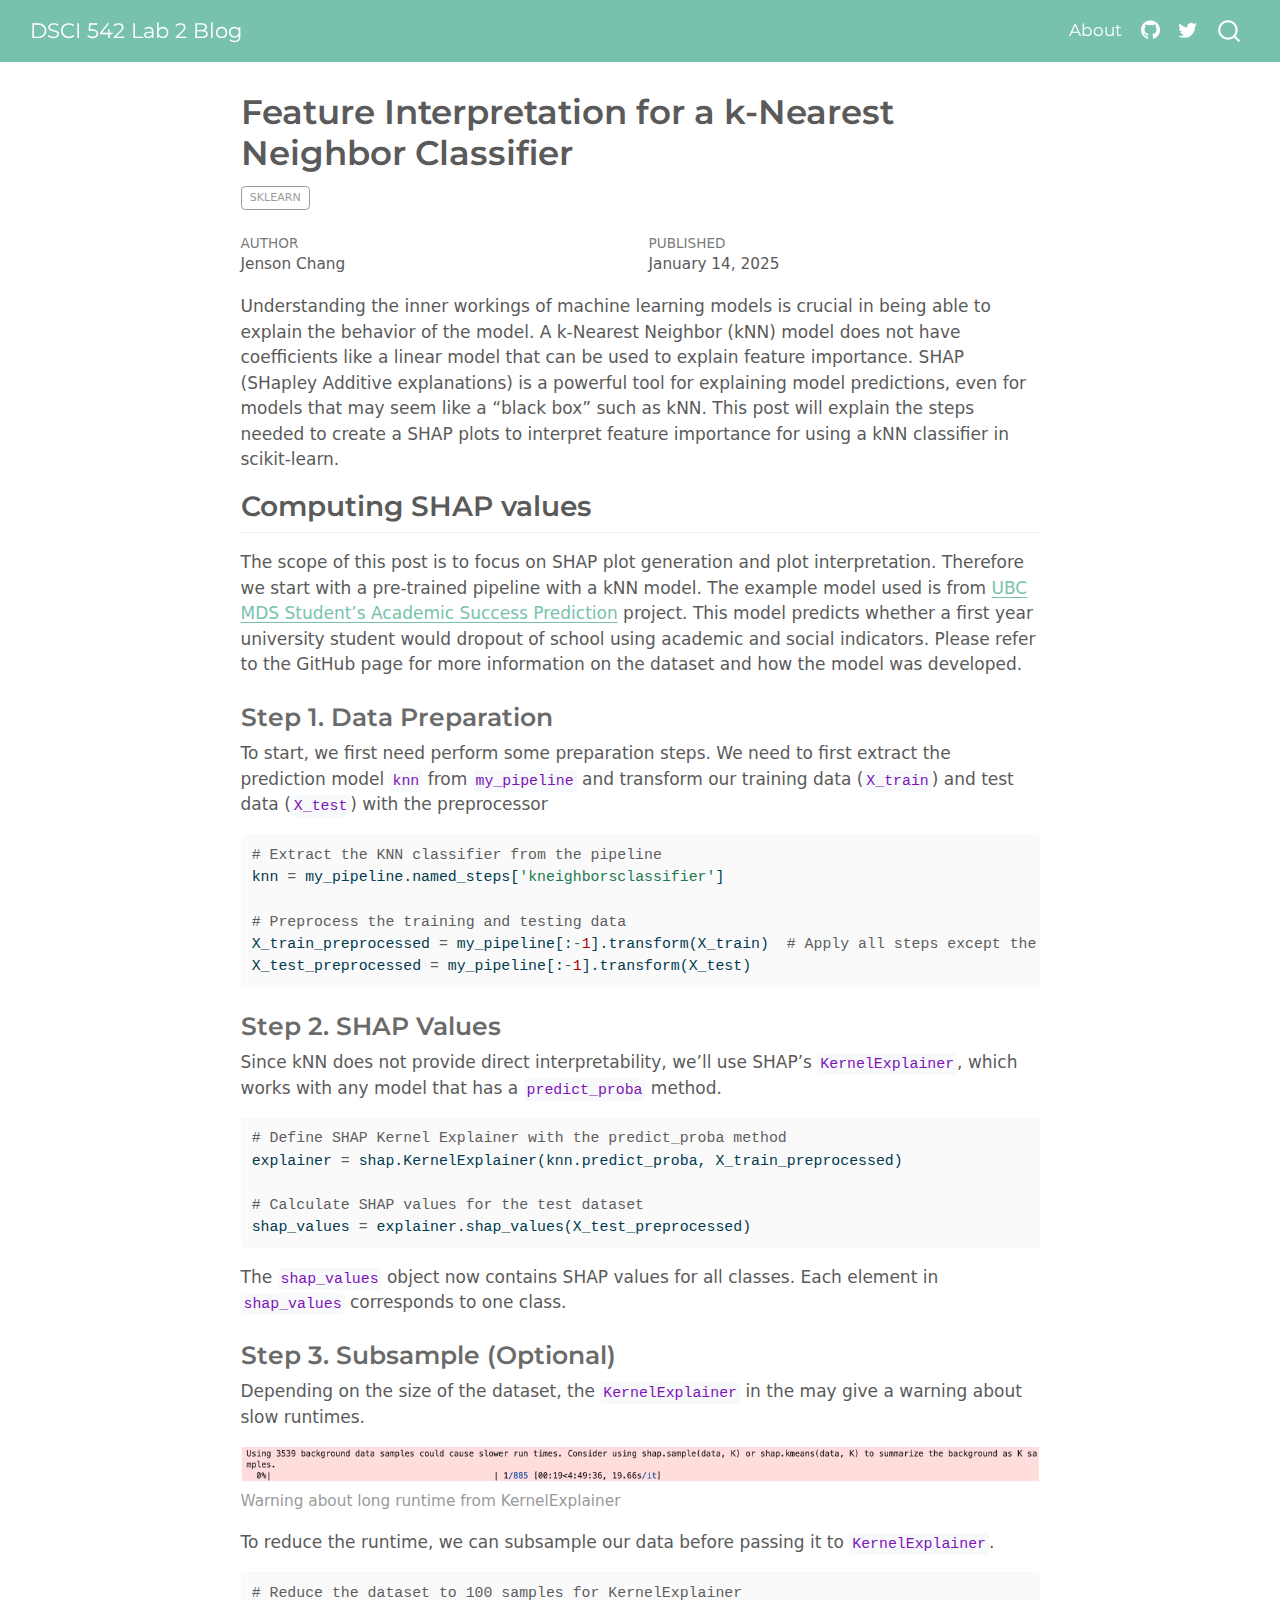
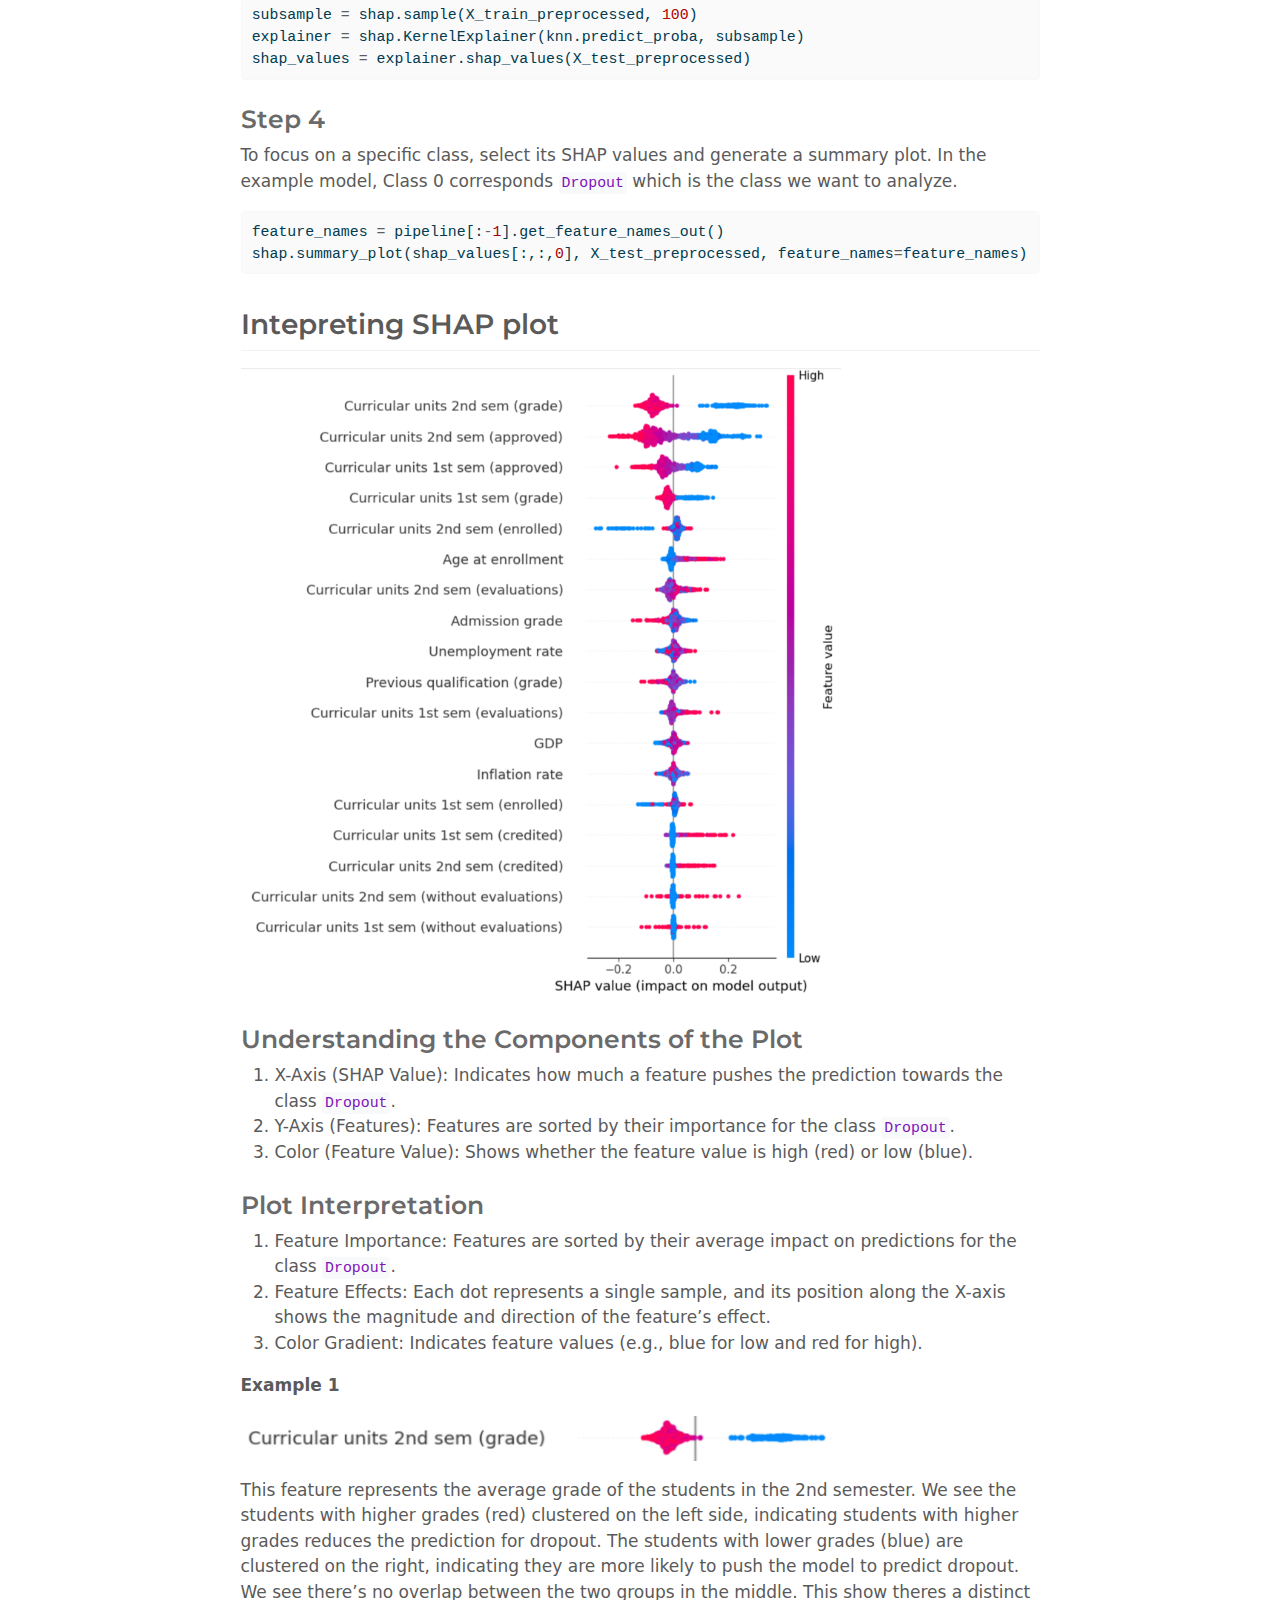
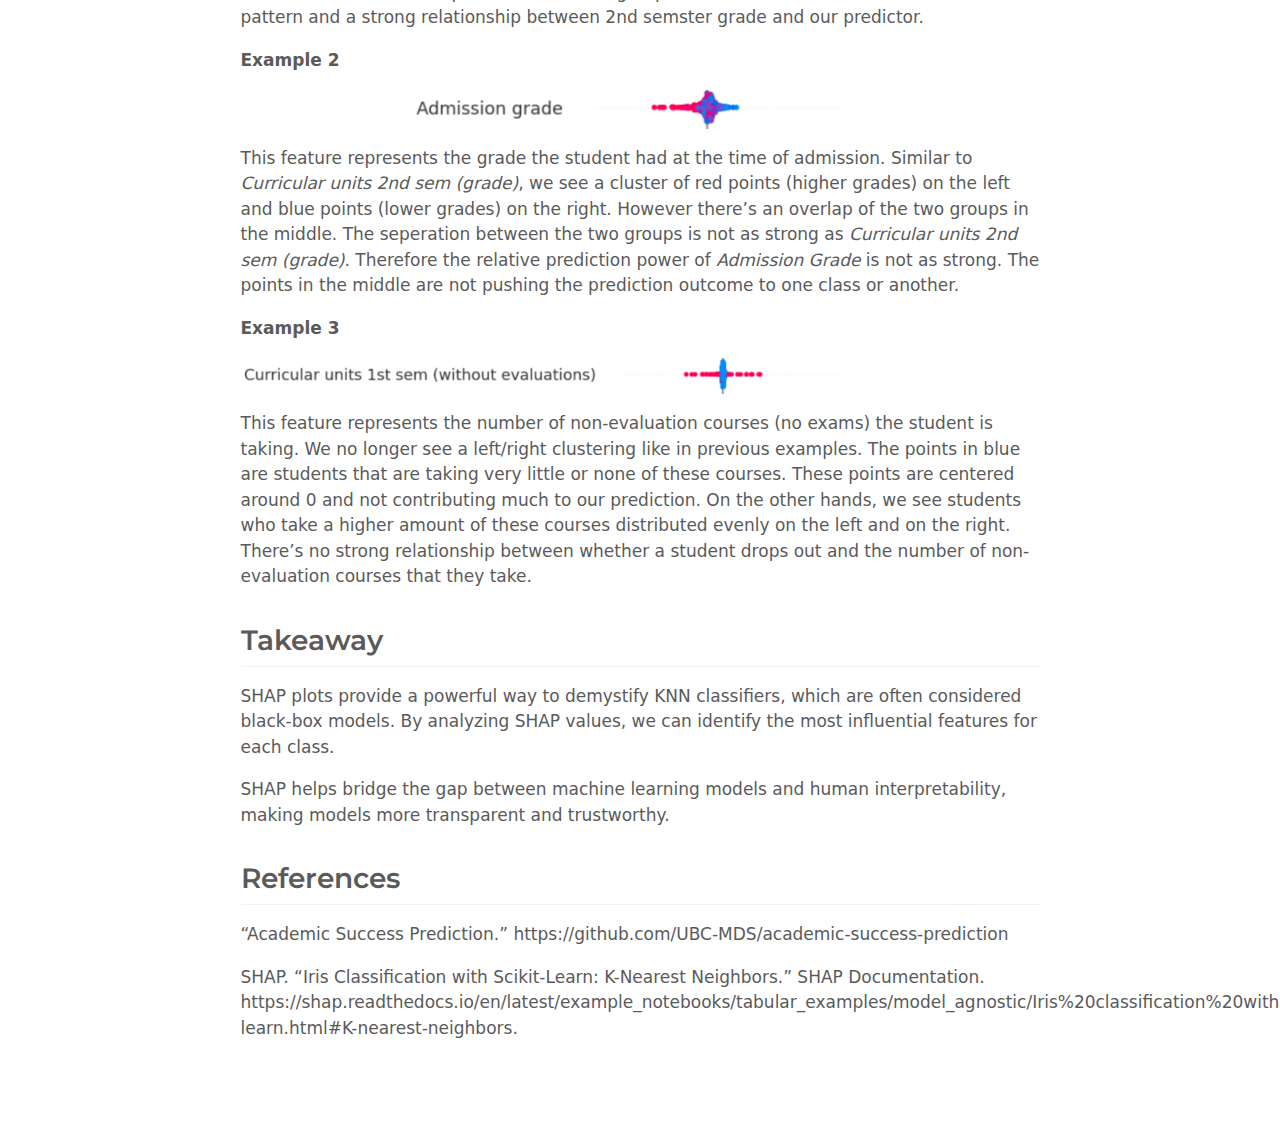
<file: docs/posts/shap/index.html>
<!DOCTYPE html>
<html xmlns="http://www.w3.org/1999/xhtml" lang="en" xml:lang="en"><head>

<meta charset="utf-8">
<meta name="generator" content="quarto-1.5.57">

<meta name="viewport" content="width=device-width, initial-scale=1.0, user-scalable=yes">

<meta name="author" content="Jenson Chang">
<meta name="dcterms.date" content="2025-01-14">

<title>Feature Interpretation for a k-Nearest Neighbor Classifier – DSCI 542 Lab 2 Blog</title>
<style>
code{white-space: pre-wrap;}
span.smallcaps{font-variant: small-caps;}
div.columns{display: flex; gap: min(4vw, 1.5em);}
div.column{flex: auto; overflow-x: auto;}
div.hanging-indent{margin-left: 1.5em; text-indent: -1.5em;}
ul.task-list{list-style: none;}
ul.task-list li input[type="checkbox"] {
  width: 0.8em;
  margin: 0 0.8em 0.2em -1em; /* quarto-specific, see https://github.com/quarto-dev/quarto-cli/issues/4556 */ 
  vertical-align: middle;
}
/* CSS for syntax highlighting */
pre > code.sourceCode { white-space: pre; position: relative; }
pre > code.sourceCode > span { line-height: 1.25; }
pre > code.sourceCode > span:empty { height: 1.2em; }
.sourceCode { overflow: visible; }
code.sourceCode > span { color: inherit; text-decoration: inherit; }
div.sourceCode { margin: 1em 0; }
pre.sourceCode { margin: 0; }
@media screen {
div.sourceCode { overflow: auto; }
}
@media print {
pre > code.sourceCode { white-space: pre-wrap; }
pre > code.sourceCode > span { display: inline-block; text-indent: -5em; padding-left: 5em; }
}
pre.numberSource code
  { counter-reset: source-line 0; }
pre.numberSource code > span
  { position: relative; left: -4em; counter-increment: source-line; }
pre.numberSource code > span > a:first-child::before
  { content: counter(source-line);
    position: relative; left: -1em; text-align: right; vertical-align: baseline;
    border: none; display: inline-block;
    -webkit-touch-callout: none; -webkit-user-select: none;
    -khtml-user-select: none; -moz-user-select: none;
    -ms-user-select: none; user-select: none;
    padding: 0 4px; width: 4em;
  }
pre.numberSource { margin-left: 3em;  padding-left: 4px; }
div.sourceCode
  {   }
@media screen {
pre > code.sourceCode > span > a:first-child::before { text-decoration: underline; }
}
</style>


<script src="../../site_libs/quarto-nav/quarto-nav.js"></script>
<script src="../../site_libs/quarto-nav/headroom.min.js"></script>
<script src="../../site_libs/clipboard/clipboard.min.js"></script>
<script src="../../site_libs/quarto-search/autocomplete.umd.js"></script>
<script src="../../site_libs/quarto-search/fuse.min.js"></script>
<script src="../../site_libs/quarto-search/quarto-search.js"></script>
<meta name="quarto:offset" content="../../">
<script src="../../site_libs/quarto-html/quarto.js"></script>
<script src="../../site_libs/quarto-html/popper.min.js"></script>
<script src="../../site_libs/quarto-html/tippy.umd.min.js"></script>
<script src="../../site_libs/quarto-html/anchor.min.js"></script>
<link href="../../site_libs/quarto-html/tippy.css" rel="stylesheet">
<link href="../../site_libs/quarto-html/quarto-syntax-highlighting.css" rel="stylesheet" id="quarto-text-highlighting-styles">
<script src="../../site_libs/bootstrap/bootstrap.min.js"></script>
<link href="../../site_libs/bootstrap/bootstrap-icons.css" rel="stylesheet">
<link href="../../site_libs/bootstrap/bootstrap.min.css" rel="stylesheet" id="quarto-bootstrap" data-mode="light">
<script id="quarto-search-options" type="application/json">{
  "location": "navbar",
  "copy-button": false,
  "collapse-after": 3,
  "panel-placement": "end",
  "type": "overlay",
  "limit": 50,
  "keyboard-shortcut": [
    "f",
    "/",
    "s"
  ],
  "show-item-context": false,
  "language": {
    "search-no-results-text": "No results",
    "search-matching-documents-text": "matching documents",
    "search-copy-link-title": "Copy link to search",
    "search-hide-matches-text": "Hide additional matches",
    "search-more-match-text": "more match in this document",
    "search-more-matches-text": "more matches in this document",
    "search-clear-button-title": "Clear",
    "search-text-placeholder": "",
    "search-detached-cancel-button-title": "Cancel",
    "search-submit-button-title": "Submit",
    "search-label": "Search"
  }
}</script>


<link rel="stylesheet" href="../../styles.css">
</head>

<body class="nav-fixed fullcontent">

<div id="quarto-search-results"></div>
  <header id="quarto-header" class="headroom fixed-top">
    <nav class="navbar navbar-expand-lg " data-bs-theme="dark">
      <div class="navbar-container container-fluid">
      <div class="navbar-brand-container mx-auto">
    <a class="navbar-brand" href="../../index.html">
    <span class="navbar-title">DSCI 542 Lab 2 Blog</span>
    </a>
  </div>
            <div id="quarto-search" class="" title="Search"></div>
          <button class="navbar-toggler" type="button" data-bs-toggle="collapse" data-bs-target="#navbarCollapse" aria-controls="navbarCollapse" role="menu" aria-expanded="false" aria-label="Toggle navigation" onclick="if (window.quartoToggleHeadroom) { window.quartoToggleHeadroom(); }">
  <span class="navbar-toggler-icon"></span>
</button>
          <div class="collapse navbar-collapse" id="navbarCollapse">
            <ul class="navbar-nav navbar-nav-scroll ms-auto">
  <li class="nav-item">
    <a class="nav-link" href="../../about.html"> 
<span class="menu-text">About</span></a>
  </li>  
  <li class="nav-item compact">
    <a class="nav-link" href="https://github.com/"> <i class="bi bi-github" role="img">
</i> 
<span class="menu-text"></span></a>
  </li>  
  <li class="nav-item compact">
    <a class="nav-link" href="https://twitter.com"> <i class="bi bi-twitter" role="img">
</i> 
<span class="menu-text"></span></a>
  </li>  
</ul>
          </div> <!-- /navcollapse -->
            <div class="quarto-navbar-tools">
</div>
      </div> <!-- /container-fluid -->
    </nav>
</header>
<!-- content -->
<div id="quarto-content" class="quarto-container page-columns page-rows-contents page-layout-article page-navbar">
<!-- sidebar -->
<!-- margin-sidebar -->
    
<!-- main -->
<main class="content" id="quarto-document-content">

<header id="title-block-header" class="quarto-title-block default">
<div class="quarto-title">
<h1 class="title">Feature Interpretation for a k-Nearest Neighbor Classifier</h1>
  <div class="quarto-categories">
    <div class="quarto-category">sklearn</div>
  </div>
  </div>



<div class="quarto-title-meta">

    <div>
    <div class="quarto-title-meta-heading">Author</div>
    <div class="quarto-title-meta-contents">
             <p>Jenson Chang </p>
          </div>
  </div>
    
    <div>
    <div class="quarto-title-meta-heading">Published</div>
    <div class="quarto-title-meta-contents">
      <p class="date">January 14, 2025</p>
    </div>
  </div>
  
    
  </div>
  


</header>


<p>Understanding the inner workings of machine learning models is crucial in being able to explain the behavior of the model. A k-Nearest Neighbor (kNN) model does not have coefficients like a linear model that can be used to explain feature importance. SHAP (SHapley Additive explanations) is a powerful tool for explaining model predictions, even for models that may seem like a “black box” such as kNN. This post will explain the steps needed to create a SHAP plots to interpret feature importance for using a kNN classifier in scikit-learn.</p>
<section id="computing-shap-values" class="level2">
<h2 class="anchored" data-anchor-id="computing-shap-values">Computing SHAP values</h2>
<p>The scope of this post is to focus on SHAP plot generation and plot interpretation. Therefore we start with a pre-trained pipeline with a kNN model. The example model used is from <a href="https://github.com/UBC-MDS/academic-success-prediction">UBC MDS Student’s Academic Success Prediction</a> project. This model predicts whether a first year university student would dropout of school using academic and social indicators. Please refer to the GitHub page for more information on the dataset and how the model was developed.</p>
<section id="step-1.-data-preparation" class="level3">
<h3 class="anchored" data-anchor-id="step-1.-data-preparation">Step 1. Data Preparation</h3>
<p>To start, we first need perform some preparation steps. We need to first extract the prediction model <code>knn</code> from <code>my_pipeline</code> and transform our training data (<code>X_train</code>) and test data (<code>X_test</code>) with the preprocessor</p>
<div class="sourceCode" id="cb1"><pre class="sourceCode python code-with-copy"><code class="sourceCode python"><span id="cb1-1"><a href="#cb1-1" aria-hidden="true" tabindex="-1"></a><span class="co"># Extract the KNN classifier from the pipeline</span></span>
<span id="cb1-2"><a href="#cb1-2" aria-hidden="true" tabindex="-1"></a>knn <span class="op">=</span> my_pipeline.named_steps[<span class="st">'kneighborsclassifier'</span>]</span>
<span id="cb1-3"><a href="#cb1-3" aria-hidden="true" tabindex="-1"></a></span>
<span id="cb1-4"><a href="#cb1-4" aria-hidden="true" tabindex="-1"></a><span class="co"># Preprocess the training and testing data</span></span>
<span id="cb1-5"><a href="#cb1-5" aria-hidden="true" tabindex="-1"></a>X_train_preprocessed <span class="op">=</span> my_pipeline[:<span class="op">-</span><span class="dv">1</span>].transform(X_train)  <span class="co"># Apply all steps except the final classifier</span></span>
<span id="cb1-6"><a href="#cb1-6" aria-hidden="true" tabindex="-1"></a>X_test_preprocessed <span class="op">=</span> my_pipeline[:<span class="op">-</span><span class="dv">1</span>].transform(X_test)</span></code><button title="Copy to Clipboard" class="code-copy-button"><i class="bi"></i></button></pre></div>
</section>
<section id="step-2.-shap-values" class="level3">
<h3 class="anchored" data-anchor-id="step-2.-shap-values">Step 2. SHAP Values</h3>
<p>Since kNN does not provide direct interpretability, we’ll use SHAP’s <code>KernelExplainer</code>, which works with any model that has a <code>predict_proba</code> method.</p>
<div class="sourceCode" id="cb2"><pre class="sourceCode python code-with-copy"><code class="sourceCode python"><span id="cb2-1"><a href="#cb2-1" aria-hidden="true" tabindex="-1"></a><span class="co"># Define SHAP Kernel Explainer with the predict_proba method</span></span>
<span id="cb2-2"><a href="#cb2-2" aria-hidden="true" tabindex="-1"></a>explainer <span class="op">=</span> shap.KernelExplainer(knn.predict_proba, X_train_preprocessed)</span>
<span id="cb2-3"><a href="#cb2-3" aria-hidden="true" tabindex="-1"></a></span>
<span id="cb2-4"><a href="#cb2-4" aria-hidden="true" tabindex="-1"></a><span class="co"># Calculate SHAP values for the test dataset</span></span>
<span id="cb2-5"><a href="#cb2-5" aria-hidden="true" tabindex="-1"></a>shap_values <span class="op">=</span> explainer.shap_values(X_test_preprocessed)</span></code><button title="Copy to Clipboard" class="code-copy-button"><i class="bi"></i></button></pre></div>
<p>The <code>shap_values</code> object now contains SHAP values for all classes. Each element in <code>shap_values</code> corresponds to one class.</p>
</section>
<section id="step-3.-subsample-optional" class="level3">
<h3 class="anchored" data-anchor-id="step-3.-subsample-optional">Step 3. Subsample (Optional)</h3>
<p>Depending on the size of the dataset, the <code>KernelExplainer</code> in the may give a warning about slow runtimes.</p>
<div class="quarto-figure quarto-figure-center">
<figure class="figure">
<p><img src="./explainer_warning.png" class="img-fluid figure-img"></p>
<figcaption>Warning about long runtime from KernelExplainer</figcaption>
</figure>
</div>
<p>To reduce the runtime, we can subsample our data before passing it to <code>KernelExplainer</code>.</p>
<div class="sourceCode" id="cb3"><pre class="sourceCode python code-with-copy"><code class="sourceCode python"><span id="cb3-1"><a href="#cb3-1" aria-hidden="true" tabindex="-1"></a><span class="co"># Reduce the dataset to 100 samples for KernelExplainer</span></span>
<span id="cb3-2"><a href="#cb3-2" aria-hidden="true" tabindex="-1"></a>subsample <span class="op">=</span> shap.sample(X_train_preprocessed, <span class="dv">100</span>)</span>
<span id="cb3-3"><a href="#cb3-3" aria-hidden="true" tabindex="-1"></a>explainer <span class="op">=</span> shap.KernelExplainer(knn.predict_proba, subsample)</span>
<span id="cb3-4"><a href="#cb3-4" aria-hidden="true" tabindex="-1"></a>shap_values <span class="op">=</span> explainer.shap_values(X_test_preprocessed)</span></code><button title="Copy to Clipboard" class="code-copy-button"><i class="bi"></i></button></pre></div>
</section>
<section id="step-4" class="level3">
<h3 class="anchored" data-anchor-id="step-4">Step 4</h3>
<p>To focus on a specific class, select its SHAP values and generate a summary plot. In the example model, Class 0 corresponds <code>Dropout</code> which is the class we want to analyze.</p>
<div class="sourceCode" id="cb4"><pre class="sourceCode python code-with-copy"><code class="sourceCode python"><span id="cb4-1"><a href="#cb4-1" aria-hidden="true" tabindex="-1"></a>feature_names <span class="op">=</span> pipeline[:<span class="op">-</span><span class="dv">1</span>].get_feature_names_out()</span>
<span id="cb4-2"><a href="#cb4-2" aria-hidden="true" tabindex="-1"></a>shap.summary_plot(shap_values[:,:,<span class="dv">0</span>], X_test_preprocessed, feature_names<span class="op">=</span>feature_names)</span></code><button title="Copy to Clipboard" class="code-copy-button"><i class="bi"></i></button></pre></div>
</section>
</section>
<section id="intepreting-shap-plot" class="level2">
<h2 class="anchored" data-anchor-id="intepreting-shap-plot">Intepreting SHAP plot</h2>
<p><img src="./shap_plot.png" width="600"></p>
<section id="understanding-the-components-of-the-plot" class="level3">
<h3 class="anchored" data-anchor-id="understanding-the-components-of-the-plot">Understanding the Components of the Plot</h3>
<ol type="1">
<li>X-Axis (SHAP Value): Indicates how much a feature pushes the prediction towards the class <code>Dropout</code>.</li>
<li>Y-Axis (Features): Features are sorted by their importance for the class <code>Dropout</code>.</li>
<li>Color (Feature Value): Shows whether the feature value is high (red) or low (blue).</li>
</ol>
</section>
<section id="plot-interpretation" class="level3">
<h3 class="anchored" data-anchor-id="plot-interpretation">Plot Interpretation</h3>
<ol type="1">
<li>Feature Importance: Features are sorted by their average impact on predictions for the class <code>Dropout</code>.</li>
<li>Feature Effects: Each dot represents a single sample, and its position along the X-axis shows the magnitude and direction of the feature’s effect.</li>
<li>Color Gradient: Indicates feature values (e.g., blue for low and red for high).</li>
</ol>
<p><strong>Example 1</strong></p>
<p><img src="./2nd_sem_grade.png" width="600"></p>
<p>This feature represents the average grade of the students in the 2nd semester. We see the students with higher grades (red) clustered on the left side, indicating students with higher grades reduces the prediction for dropout. The students with lower grades (blue) are clustered on the right, indicating they are more likely to push the model to predict dropout. We see there’s no overlap between the two groups in the middle. This show theres a distinct pattern and a strong relationship between 2nd semster grade and our predictor.</p>
<p><strong>Example 2</strong></p>
<p><img src="./admission_grade.png" width="600"></p>
<p>This feature represents the grade the student had at the time of admission. Similar to <em>Curricular units 2nd sem (grade)</em>, we see a cluster of red points (higher grades) on the left and blue points (lower grades) on the right. However there’s an overlap of the two groups in the middle. The seperation between the two groups is not as strong as <em>Curricular units 2nd sem (grade)</em>. Therefore the relative prediction power of <em>Admission Grade</em> is not as strong. The points in the middle are not pushing the prediction outcome to one class or another.</p>
<p><strong>Example 3</strong></p>
<p><img src="./1st_sem_eval.png" width="600"></p>
<p>This feature represents the number of non-evaluation courses (no exams) the student is taking. We no longer see a left/right clustering like in previous examples. The points in blue are students that are taking very little or none of these courses. These points are centered around 0 and not contributing much to our prediction. On the other hands, we see students who take a higher amount of these courses distributed evenly on the left and on the right. There’s no strong relationship between whether a student drops out and the number of non-evaluation courses that they take.</p>
</section>
</section>
<section id="takeaway" class="level2">
<h2 class="anchored" data-anchor-id="takeaway">Takeaway</h2>
<p>SHAP plots provide a powerful way to demystify KNN classifiers, which are often considered black-box models. By analyzing SHAP values, we can identify the most influential features for each class.</p>
<p>SHAP helps bridge the gap between machine learning models and human interpretability, making models more transparent and trustworthy.</p>
</section>
<section id="references" class="level2">
<h2 class="anchored" data-anchor-id="references">References</h2>
<p>“Academic Success Prediction.” https://github.com/UBC-MDS/academic-success-prediction</p>
<p>SHAP. “Iris Classification with Scikit-Learn: K-Nearest Neighbors.” SHAP Documentation. https://shap.readthedocs.io/en/latest/example_notebooks/tabular_examples/model_agnostic/Iris%20classification%20with%20scikit-learn.html#K-nearest-neighbors.</p>


</section>

</main> <!-- /main -->
<script id="quarto-html-after-body" type="application/javascript">
window.document.addEventListener("DOMContentLoaded", function (event) {
  const toggleBodyColorMode = (bsSheetEl) => {
    const mode = bsSheetEl.getAttribute("data-mode");
    const bodyEl = window.document.querySelector("body");
    if (mode === "dark") {
      bodyEl.classList.add("quarto-dark");
      bodyEl.classList.remove("quarto-light");
    } else {
      bodyEl.classList.add("quarto-light");
      bodyEl.classList.remove("quarto-dark");
    }
  }
  const toggleBodyColorPrimary = () => {
    const bsSheetEl = window.document.querySelector("link#quarto-bootstrap");
    if (bsSheetEl) {
      toggleBodyColorMode(bsSheetEl);
    }
  }
  toggleBodyColorPrimary();  
  const icon = "";
  const anchorJS = new window.AnchorJS();
  anchorJS.options = {
    placement: 'right',
    icon: icon
  };
  anchorJS.add('.anchored');
  const isCodeAnnotation = (el) => {
    for (const clz of el.classList) {
      if (clz.startsWith('code-annotation-')) {                     
        return true;
      }
    }
    return false;
  }
  const onCopySuccess = function(e) {
    // button target
    const button = e.trigger;
    // don't keep focus
    button.blur();
    // flash "checked"
    button.classList.add('code-copy-button-checked');
    var currentTitle = button.getAttribute("title");
    button.setAttribute("title", "Copied!");
    let tooltip;
    if (window.bootstrap) {
      button.setAttribute("data-bs-toggle", "tooltip");
      button.setAttribute("data-bs-placement", "left");
      button.setAttribute("data-bs-title", "Copied!");
      tooltip = new bootstrap.Tooltip(button, 
        { trigger: "manual", 
          customClass: "code-copy-button-tooltip",
          offset: [0, -8]});
      tooltip.show();    
    }
    setTimeout(function() {
      if (tooltip) {
        tooltip.hide();
        button.removeAttribute("data-bs-title");
        button.removeAttribute("data-bs-toggle");
        button.removeAttribute("data-bs-placement");
      }
      button.setAttribute("title", currentTitle);
      button.classList.remove('code-copy-button-checked');
    }, 1000);
    // clear code selection
    e.clearSelection();
  }
  const getTextToCopy = function(trigger) {
      const codeEl = trigger.previousElementSibling.cloneNode(true);
      for (const childEl of codeEl.children) {
        if (isCodeAnnotation(childEl)) {
          childEl.remove();
        }
      }
      return codeEl.innerText;
  }
  const clipboard = new window.ClipboardJS('.code-copy-button:not([data-in-quarto-modal])', {
    text: getTextToCopy
  });
  clipboard.on('success', onCopySuccess);
  if (window.document.getElementById('quarto-embedded-source-code-modal')) {
    // For code content inside modals, clipBoardJS needs to be initialized with a container option
    // TODO: Check when it could be a function (https://github.com/zenorocha/clipboard.js/issues/860)
    const clipboardModal = new window.ClipboardJS('.code-copy-button[data-in-quarto-modal]', {
      text: getTextToCopy,
      container: window.document.getElementById('quarto-embedded-source-code-modal')
    });
    clipboardModal.on('success', onCopySuccess);
  }
    var localhostRegex = new RegExp(/^(?:http|https):\/\/localhost\:?[0-9]*\//);
    var mailtoRegex = new RegExp(/^mailto:/);
      var filterRegex = new RegExp('/' + window.location.host + '/');
    var isInternal = (href) => {
        return filterRegex.test(href) || localhostRegex.test(href) || mailtoRegex.test(href);
    }
    // Inspect non-navigation links and adorn them if external
 	var links = window.document.querySelectorAll('a[href]:not(.nav-link):not(.navbar-brand):not(.toc-action):not(.sidebar-link):not(.sidebar-item-toggle):not(.pagination-link):not(.no-external):not([aria-hidden]):not(.dropdown-item):not(.quarto-navigation-tool):not(.about-link)');
    for (var i=0; i<links.length; i++) {
      const link = links[i];
      if (!isInternal(link.href)) {
        // undo the damage that might have been done by quarto-nav.js in the case of
        // links that we want to consider external
        if (link.dataset.originalHref !== undefined) {
          link.href = link.dataset.originalHref;
        }
      }
    }
  function tippyHover(el, contentFn, onTriggerFn, onUntriggerFn) {
    const config = {
      allowHTML: true,
      maxWidth: 500,
      delay: 100,
      arrow: false,
      appendTo: function(el) {
          return el.parentElement;
      },
      interactive: true,
      interactiveBorder: 10,
      theme: 'quarto',
      placement: 'bottom-start',
    };
    if (contentFn) {
      config.content = contentFn;
    }
    if (onTriggerFn) {
      config.onTrigger = onTriggerFn;
    }
    if (onUntriggerFn) {
      config.onUntrigger = onUntriggerFn;
    }
    window.tippy(el, config); 
  }
  const noterefs = window.document.querySelectorAll('a[role="doc-noteref"]');
  for (var i=0; i<noterefs.length; i++) {
    const ref = noterefs[i];
    tippyHover(ref, function() {
      // use id or data attribute instead here
      let href = ref.getAttribute('data-footnote-href') || ref.getAttribute('href');
      try { href = new URL(href).hash; } catch {}
      const id = href.replace(/^#\/?/, "");
      const note = window.document.getElementById(id);
      if (note) {
        return note.innerHTML;
      } else {
        return "";
      }
    });
  }
  const xrefs = window.document.querySelectorAll('a.quarto-xref');
  const processXRef = (id, note) => {
    // Strip column container classes
    const stripColumnClz = (el) => {
      el.classList.remove("page-full", "page-columns");
      if (el.children) {
        for (const child of el.children) {
          stripColumnClz(child);
        }
      }
    }
    stripColumnClz(note)
    if (id === null || id.startsWith('sec-')) {
      // Special case sections, only their first couple elements
      const container = document.createElement("div");
      if (note.children && note.children.length > 2) {
        container.appendChild(note.children[0].cloneNode(true));
        for (let i = 1; i < note.children.length; i++) {
          const child = note.children[i];
          if (child.tagName === "P" && child.innerText === "") {
            continue;
          } else {
            container.appendChild(child.cloneNode(true));
            break;
          }
        }
        if (window.Quarto?.typesetMath) {
          window.Quarto.typesetMath(container);
        }
        return container.innerHTML
      } else {
        if (window.Quarto?.typesetMath) {
          window.Quarto.typesetMath(note);
        }
        return note.innerHTML;
      }
    } else {
      // Remove any anchor links if they are present
      const anchorLink = note.querySelector('a.anchorjs-link');
      if (anchorLink) {
        anchorLink.remove();
      }
      if (window.Quarto?.typesetMath) {
        window.Quarto.typesetMath(note);
      }
      // TODO in 1.5, we should make sure this works without a callout special case
      if (note.classList.contains("callout")) {
        return note.outerHTML;
      } else {
        return note.innerHTML;
      }
    }
  }
  for (var i=0; i<xrefs.length; i++) {
    const xref = xrefs[i];
    tippyHover(xref, undefined, function(instance) {
      instance.disable();
      let url = xref.getAttribute('href');
      let hash = undefined; 
      if (url.startsWith('#')) {
        hash = url;
      } else {
        try { hash = new URL(url).hash; } catch {}
      }
      if (hash) {
        const id = hash.replace(/^#\/?/, "");
        const note = window.document.getElementById(id);
        if (note !== null) {
          try {
            const html = processXRef(id, note.cloneNode(true));
            instance.setContent(html);
          } finally {
            instance.enable();
            instance.show();
          }
        } else {
          // See if we can fetch this
          fetch(url.split('#')[0])
          .then(res => res.text())
          .then(html => {
            const parser = new DOMParser();
            const htmlDoc = parser.parseFromString(html, "text/html");
            const note = htmlDoc.getElementById(id);
            if (note !== null) {
              const html = processXRef(id, note);
              instance.setContent(html);
            } 
          }).finally(() => {
            instance.enable();
            instance.show();
          });
        }
      } else {
        // See if we can fetch a full url (with no hash to target)
        // This is a special case and we should probably do some content thinning / targeting
        fetch(url)
        .then(res => res.text())
        .then(html => {
          const parser = new DOMParser();
          const htmlDoc = parser.parseFromString(html, "text/html");
          const note = htmlDoc.querySelector('main.content');
          if (note !== null) {
            // This should only happen for chapter cross references
            // (since there is no id in the URL)
            // remove the first header
            if (note.children.length > 0 && note.children[0].tagName === "HEADER") {
              note.children[0].remove();
            }
            const html = processXRef(null, note);
            instance.setContent(html);
          } 
        }).finally(() => {
          instance.enable();
          instance.show();
        });
      }
    }, function(instance) {
    });
  }
      let selectedAnnoteEl;
      const selectorForAnnotation = ( cell, annotation) => {
        let cellAttr = 'data-code-cell="' + cell + '"';
        let lineAttr = 'data-code-annotation="' +  annotation + '"';
        const selector = 'span[' + cellAttr + '][' + lineAttr + ']';
        return selector;
      }
      const selectCodeLines = (annoteEl) => {
        const doc = window.document;
        const targetCell = annoteEl.getAttribute("data-target-cell");
        const targetAnnotation = annoteEl.getAttribute("data-target-annotation");
        const annoteSpan = window.document.querySelector(selectorForAnnotation(targetCell, targetAnnotation));
        const lines = annoteSpan.getAttribute("data-code-lines").split(",");
        const lineIds = lines.map((line) => {
          return targetCell + "-" + line;
        })
        let top = null;
        let height = null;
        let parent = null;
        if (lineIds.length > 0) {
            //compute the position of the single el (top and bottom and make a div)
            const el = window.document.getElementById(lineIds[0]);
            top = el.offsetTop;
            height = el.offsetHeight;
            parent = el.parentElement.parentElement;
          if (lineIds.length > 1) {
            const lastEl = window.document.getElementById(lineIds[lineIds.length - 1]);
            const bottom = lastEl.offsetTop + lastEl.offsetHeight;
            height = bottom - top;
          }
          if (top !== null && height !== null && parent !== null) {
            // cook up a div (if necessary) and position it 
            let div = window.document.getElementById("code-annotation-line-highlight");
            if (div === null) {
              div = window.document.createElement("div");
              div.setAttribute("id", "code-annotation-line-highlight");
              div.style.position = 'absolute';
              parent.appendChild(div);
            }
            div.style.top = top - 2 + "px";
            div.style.height = height + 4 + "px";
            div.style.left = 0;
            let gutterDiv = window.document.getElementById("code-annotation-line-highlight-gutter");
            if (gutterDiv === null) {
              gutterDiv = window.document.createElement("div");
              gutterDiv.setAttribute("id", "code-annotation-line-highlight-gutter");
              gutterDiv.style.position = 'absolute';
              const codeCell = window.document.getElementById(targetCell);
              const gutter = codeCell.querySelector('.code-annotation-gutter');
              gutter.appendChild(gutterDiv);
            }
            gutterDiv.style.top = top - 2 + "px";
            gutterDiv.style.height = height + 4 + "px";
          }
          selectedAnnoteEl = annoteEl;
        }
      };
      const unselectCodeLines = () => {
        const elementsIds = ["code-annotation-line-highlight", "code-annotation-line-highlight-gutter"];
        elementsIds.forEach((elId) => {
          const div = window.document.getElementById(elId);
          if (div) {
            div.remove();
          }
        });
        selectedAnnoteEl = undefined;
      };
        // Handle positioning of the toggle
    window.addEventListener(
      "resize",
      throttle(() => {
        elRect = undefined;
        if (selectedAnnoteEl) {
          selectCodeLines(selectedAnnoteEl);
        }
      }, 10)
    );
    function throttle(fn, ms) {
    let throttle = false;
    let timer;
      return (...args) => {
        if(!throttle) { // first call gets through
            fn.apply(this, args);
            throttle = true;
        } else { // all the others get throttled
            if(timer) clearTimeout(timer); // cancel #2
            timer = setTimeout(() => {
              fn.apply(this, args);
              timer = throttle = false;
            }, ms);
        }
      };
    }
      // Attach click handler to the DT
      const annoteDls = window.document.querySelectorAll('dt[data-target-cell]');
      for (const annoteDlNode of annoteDls) {
        annoteDlNode.addEventListener('click', (event) => {
          const clickedEl = event.target;
          if (clickedEl !== selectedAnnoteEl) {
            unselectCodeLines();
            const activeEl = window.document.querySelector('dt[data-target-cell].code-annotation-active');
            if (activeEl) {
              activeEl.classList.remove('code-annotation-active');
            }
            selectCodeLines(clickedEl);
            clickedEl.classList.add('code-annotation-active');
          } else {
            // Unselect the line
            unselectCodeLines();
            clickedEl.classList.remove('code-annotation-active');
          }
        });
      }
  const findCites = (el) => {
    const parentEl = el.parentElement;
    if (parentEl) {
      const cites = parentEl.dataset.cites;
      if (cites) {
        return {
          el,
          cites: cites.split(' ')
        };
      } else {
        return findCites(el.parentElement)
      }
    } else {
      return undefined;
    }
  };
  var bibliorefs = window.document.querySelectorAll('a[role="doc-biblioref"]');
  for (var i=0; i<bibliorefs.length; i++) {
    const ref = bibliorefs[i];
    const citeInfo = findCites(ref);
    if (citeInfo) {
      tippyHover(citeInfo.el, function() {
        var popup = window.document.createElement('div');
        citeInfo.cites.forEach(function(cite) {
          var citeDiv = window.document.createElement('div');
          citeDiv.classList.add('hanging-indent');
          citeDiv.classList.add('csl-entry');
          var biblioDiv = window.document.getElementById('ref-' + cite);
          if (biblioDiv) {
            citeDiv.innerHTML = biblioDiv.innerHTML;
          }
          popup.appendChild(citeDiv);
        });
        return popup.innerHTML;
      });
    }
  }
});
</script>
</div> <!-- /content -->




</body></html>
</file>
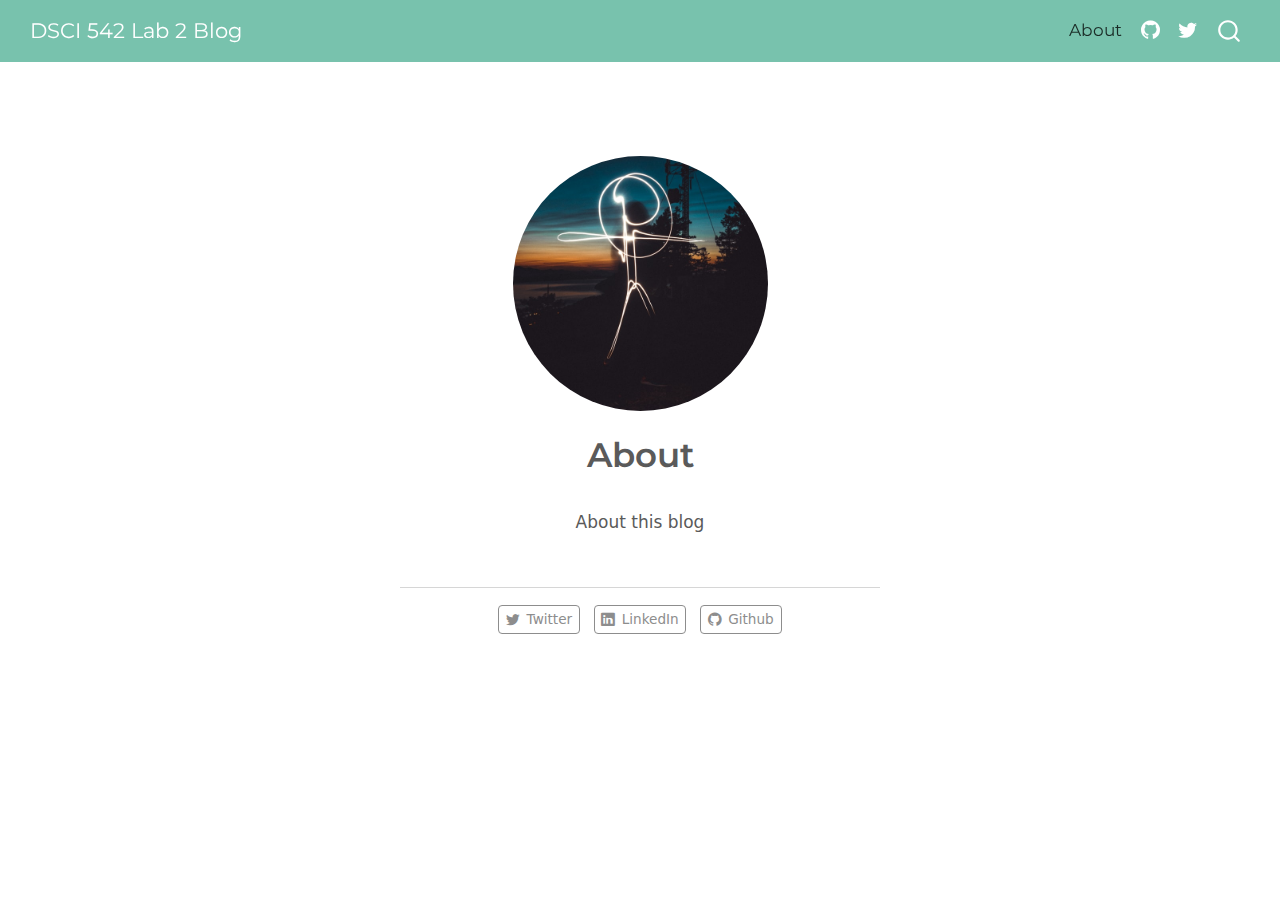
<file: docs/about.html>
<!DOCTYPE html>
<html xmlns="http://www.w3.org/1999/xhtml" lang="en" xml:lang="en"><head>

<meta charset="utf-8">
<meta name="generator" content="quarto-1.5.57">

<meta name="viewport" content="width=device-width, initial-scale=1.0, user-scalable=yes">


<title>About – DSCI 542 Lab 2 Blog</title>
<style>
code{white-space: pre-wrap;}
span.smallcaps{font-variant: small-caps;}
div.columns{display: flex; gap: min(4vw, 1.5em);}
div.column{flex: auto; overflow-x: auto;}
div.hanging-indent{margin-left: 1.5em; text-indent: -1.5em;}
ul.task-list{list-style: none;}
ul.task-list li input[type="checkbox"] {
  width: 0.8em;
  margin: 0 0.8em 0.2em -1em; /* quarto-specific, see https://github.com/quarto-dev/quarto-cli/issues/4556 */ 
  vertical-align: middle;
}
</style>


<script src="site_libs/quarto-nav/quarto-nav.js"></script>
<script src="site_libs/quarto-nav/headroom.min.js"></script>
<script src="site_libs/clipboard/clipboard.min.js"></script>
<script src="site_libs/quarto-search/autocomplete.umd.js"></script>
<script src="site_libs/quarto-search/fuse.min.js"></script>
<script src="site_libs/quarto-search/quarto-search.js"></script>
<meta name="quarto:offset" content="./">
<script src="site_libs/quarto-html/quarto.js"></script>
<script src="site_libs/quarto-html/popper.min.js"></script>
<script src="site_libs/quarto-html/tippy.umd.min.js"></script>
<link href="site_libs/quarto-html/tippy.css" rel="stylesheet">
<link href="site_libs/quarto-html/quarto-syntax-highlighting.css" rel="stylesheet" id="quarto-text-highlighting-styles">
<script src="site_libs/bootstrap/bootstrap.min.js"></script>
<link href="site_libs/bootstrap/bootstrap-icons.css" rel="stylesheet">
<link href="site_libs/bootstrap/bootstrap.min.css" rel="stylesheet" id="quarto-bootstrap" data-mode="light">
<script id="quarto-search-options" type="application/json">{
  "location": "navbar",
  "copy-button": false,
  "collapse-after": 3,
  "panel-placement": "end",
  "type": "overlay",
  "limit": 50,
  "keyboard-shortcut": [
    "f",
    "/",
    "s"
  ],
  "show-item-context": false,
  "language": {
    "search-no-results-text": "No results",
    "search-matching-documents-text": "matching documents",
    "search-copy-link-title": "Copy link to search",
    "search-hide-matches-text": "Hide additional matches",
    "search-more-match-text": "more match in this document",
    "search-more-matches-text": "more matches in this document",
    "search-clear-button-title": "Clear",
    "search-text-placeholder": "",
    "search-detached-cancel-button-title": "Cancel",
    "search-submit-button-title": "Submit",
    "search-label": "Search"
  }
}</script>


<link rel="stylesheet" href="styles.css">
</head>

<body class="nav-fixed fullcontent">

<div id="quarto-search-results"></div>
  <header id="quarto-header" class="headroom fixed-top">
    <nav class="navbar navbar-expand-lg " data-bs-theme="dark">
      <div class="navbar-container container-fluid">
      <div class="navbar-brand-container mx-auto">
    <a class="navbar-brand" href="./index.html">
    <span class="navbar-title">DSCI 542 Lab 2 Blog</span>
    </a>
  </div>
            <div id="quarto-search" class="" title="Search"></div>
          <button class="navbar-toggler" type="button" data-bs-toggle="collapse" data-bs-target="#navbarCollapse" aria-controls="navbarCollapse" role="menu" aria-expanded="false" aria-label="Toggle navigation" onclick="if (window.quartoToggleHeadroom) { window.quartoToggleHeadroom(); }">
  <span class="navbar-toggler-icon"></span>
</button>
          <div class="collapse navbar-collapse" id="navbarCollapse">
            <ul class="navbar-nav navbar-nav-scroll ms-auto">
  <li class="nav-item">
    <a class="nav-link active" href="./about.html" aria-current="page"> 
<span class="menu-text">About</span></a>
  </li>  
  <li class="nav-item compact">
    <a class="nav-link" href="https://github.com/"> <i class="bi bi-github" role="img">
</i> 
<span class="menu-text"></span></a>
  </li>  
  <li class="nav-item compact">
    <a class="nav-link" href="https://twitter.com"> <i class="bi bi-twitter" role="img">
</i> 
<span class="menu-text"></span></a>
  </li>  
</ul>
          </div> <!-- /navcollapse -->
            <div class="quarto-navbar-tools">
</div>
      </div> <!-- /container-fluid -->
    </nav>
</header>
<!-- content -->
<div id="quarto-content" class="quarto-container page-columns page-rows-contents page-layout-article page-navbar">
<!-- sidebar -->
<!-- margin-sidebar -->
    
<!-- main -->
<div class="quarto-about-jolla">
  <img src="profile.jpg" class="about-image
  round " style="height: 15em; width: 15em;">
 <header id="title-block-header" class="quarto-title-block default">
<div class="quarto-title">
<h1 class="title">About</h1>
</div>
<div class="quarto-title-meta">
  </div>
</header><main class="content" id="quarto-document-content">
<p>About this blog</p>


</main> 
  <hr class="about-sep">
   <div class="about-links">
  <a href="https://twitter.com" class="about-link" rel="" target="">
    <i class="bi bi-twitter"></i>
     <span class="about-link-text">Twitter</span>
  </a>
  <a href="https://linkedin.com" class="about-link" rel="" target="">
    <i class="bi bi-linkedin"></i>
     <span class="about-link-text">LinkedIn</span>
  </a>
  <a href="https://github.com" class="about-link" rel="" target="">
    <i class="bi bi-github"></i>
     <span class="about-link-text">Github</span>
  </a>
</div>
</div>
 <!-- /main -->
<script id="quarto-html-after-body" type="application/javascript">
window.document.addEventListener("DOMContentLoaded", function (event) {
  const toggleBodyColorMode = (bsSheetEl) => {
    const mode = bsSheetEl.getAttribute("data-mode");
    const bodyEl = window.document.querySelector("body");
    if (mode === "dark") {
      bodyEl.classList.add("quarto-dark");
      bodyEl.classList.remove("quarto-light");
    } else {
      bodyEl.classList.add("quarto-light");
      bodyEl.classList.remove("quarto-dark");
    }
  }
  const toggleBodyColorPrimary = () => {
    const bsSheetEl = window.document.querySelector("link#quarto-bootstrap");
    if (bsSheetEl) {
      toggleBodyColorMode(bsSheetEl);
    }
  }
  toggleBodyColorPrimary();  
  const isCodeAnnotation = (el) => {
    for (const clz of el.classList) {
      if (clz.startsWith('code-annotation-')) {                     
        return true;
      }
    }
    return false;
  }
  const onCopySuccess = function(e) {
    // button target
    const button = e.trigger;
    // don't keep focus
    button.blur();
    // flash "checked"
    button.classList.add('code-copy-button-checked');
    var currentTitle = button.getAttribute("title");
    button.setAttribute("title", "Copied!");
    let tooltip;
    if (window.bootstrap) {
      button.setAttribute("data-bs-toggle", "tooltip");
      button.setAttribute("data-bs-placement", "left");
      button.setAttribute("data-bs-title", "Copied!");
      tooltip = new bootstrap.Tooltip(button, 
        { trigger: "manual", 
          customClass: "code-copy-button-tooltip",
          offset: [0, -8]});
      tooltip.show();    
    }
    setTimeout(function() {
      if (tooltip) {
        tooltip.hide();
        button.removeAttribute("data-bs-title");
        button.removeAttribute("data-bs-toggle");
        button.removeAttribute("data-bs-placement");
      }
      button.setAttribute("title", currentTitle);
      button.classList.remove('code-copy-button-checked');
    }, 1000);
    // clear code selection
    e.clearSelection();
  }
  const getTextToCopy = function(trigger) {
      const codeEl = trigger.previousElementSibling.cloneNode(true);
      for (const childEl of codeEl.children) {
        if (isCodeAnnotation(childEl)) {
          childEl.remove();
        }
      }
      return codeEl.innerText;
  }
  const clipboard = new window.ClipboardJS('.code-copy-button:not([data-in-quarto-modal])', {
    text: getTextToCopy
  });
  clipboard.on('success', onCopySuccess);
  if (window.document.getElementById('quarto-embedded-source-code-modal')) {
    // For code content inside modals, clipBoardJS needs to be initialized with a container option
    // TODO: Check when it could be a function (https://github.com/zenorocha/clipboard.js/issues/860)
    const clipboardModal = new window.ClipboardJS('.code-copy-button[data-in-quarto-modal]', {
      text: getTextToCopy,
      container: window.document.getElementById('quarto-embedded-source-code-modal')
    });
    clipboardModal.on('success', onCopySuccess);
  }
    var localhostRegex = new RegExp(/^(?:http|https):\/\/localhost\:?[0-9]*\//);
    var mailtoRegex = new RegExp(/^mailto:/);
      var filterRegex = new RegExp('/' + window.location.host + '/');
    var isInternal = (href) => {
        return filterRegex.test(href) || localhostRegex.test(href) || mailtoRegex.test(href);
    }
    // Inspect non-navigation links and adorn them if external
 	var links = window.document.querySelectorAll('a[href]:not(.nav-link):not(.navbar-brand):not(.toc-action):not(.sidebar-link):not(.sidebar-item-toggle):not(.pagination-link):not(.no-external):not([aria-hidden]):not(.dropdown-item):not(.quarto-navigation-tool):not(.about-link)');
    for (var i=0; i<links.length; i++) {
      const link = links[i];
      if (!isInternal(link.href)) {
        // undo the damage that might have been done by quarto-nav.js in the case of
        // links that we want to consider external
        if (link.dataset.originalHref !== undefined) {
          link.href = link.dataset.originalHref;
        }
      }
    }
  function tippyHover(el, contentFn, onTriggerFn, onUntriggerFn) {
    const config = {
      allowHTML: true,
      maxWidth: 500,
      delay: 100,
      arrow: false,
      appendTo: function(el) {
          return el.parentElement;
      },
      interactive: true,
      interactiveBorder: 10,
      theme: 'quarto',
      placement: 'bottom-start',
    };
    if (contentFn) {
      config.content = contentFn;
    }
    if (onTriggerFn) {
      config.onTrigger = onTriggerFn;
    }
    if (onUntriggerFn) {
      config.onUntrigger = onUntriggerFn;
    }
    window.tippy(el, config); 
  }
  const noterefs = window.document.querySelectorAll('a[role="doc-noteref"]');
  for (var i=0; i<noterefs.length; i++) {
    const ref = noterefs[i];
    tippyHover(ref, function() {
      // use id or data attribute instead here
      let href = ref.getAttribute('data-footnote-href') || ref.getAttribute('href');
      try { href = new URL(href).hash; } catch {}
      const id = href.replace(/^#\/?/, "");
      const note = window.document.getElementById(id);
      if (note) {
        return note.innerHTML;
      } else {
        return "";
      }
    });
  }
  const xrefs = window.document.querySelectorAll('a.quarto-xref');
  const processXRef = (id, note) => {
    // Strip column container classes
    const stripColumnClz = (el) => {
      el.classList.remove("page-full", "page-columns");
      if (el.children) {
        for (const child of el.children) {
          stripColumnClz(child);
        }
      }
    }
    stripColumnClz(note)
    if (id === null || id.startsWith('sec-')) {
      // Special case sections, only their first couple elements
      const container = document.createElement("div");
      if (note.children && note.children.length > 2) {
        container.appendChild(note.children[0].cloneNode(true));
        for (let i = 1; i < note.children.length; i++) {
          const child = note.children[i];
          if (child.tagName === "P" && child.innerText === "") {
            continue;
          } else {
            container.appendChild(child.cloneNode(true));
            break;
          }
        }
        if (window.Quarto?.typesetMath) {
          window.Quarto.typesetMath(container);
        }
        return container.innerHTML
      } else {
        if (window.Quarto?.typesetMath) {
          window.Quarto.typesetMath(note);
        }
        return note.innerHTML;
      }
    } else {
      // Remove any anchor links if they are present
      const anchorLink = note.querySelector('a.anchorjs-link');
      if (anchorLink) {
        anchorLink.remove();
      }
      if (window.Quarto?.typesetMath) {
        window.Quarto.typesetMath(note);
      }
      // TODO in 1.5, we should make sure this works without a callout special case
      if (note.classList.contains("callout")) {
        return note.outerHTML;
      } else {
        return note.innerHTML;
      }
    }
  }
  for (var i=0; i<xrefs.length; i++) {
    const xref = xrefs[i];
    tippyHover(xref, undefined, function(instance) {
      instance.disable();
      let url = xref.getAttribute('href');
      let hash = undefined; 
      if (url.startsWith('#')) {
        hash = url;
      } else {
        try { hash = new URL(url).hash; } catch {}
      }
      if (hash) {
        const id = hash.replace(/^#\/?/, "");
        const note = window.document.getElementById(id);
        if (note !== null) {
          try {
            const html = processXRef(id, note.cloneNode(true));
            instance.setContent(html);
          } finally {
            instance.enable();
            instance.show();
          }
        } else {
          // See if we can fetch this
          fetch(url.split('#')[0])
          .then(res => res.text())
          .then(html => {
            const parser = new DOMParser();
            const htmlDoc = parser.parseFromString(html, "text/html");
            const note = htmlDoc.getElementById(id);
            if (note !== null) {
              const html = processXRef(id, note);
              instance.setContent(html);
            } 
          }).finally(() => {
            instance.enable();
            instance.show();
          });
        }
      } else {
        // See if we can fetch a full url (with no hash to target)
        // This is a special case and we should probably do some content thinning / targeting
        fetch(url)
        .then(res => res.text())
        .then(html => {
          const parser = new DOMParser();
          const htmlDoc = parser.parseFromString(html, "text/html");
          const note = htmlDoc.querySelector('main.content');
          if (note !== null) {
            // This should only happen for chapter cross references
            // (since there is no id in the URL)
            // remove the first header
            if (note.children.length > 0 && note.children[0].tagName === "HEADER") {
              note.children[0].remove();
            }
            const html = processXRef(null, note);
            instance.setContent(html);
          } 
        }).finally(() => {
          instance.enable();
          instance.show();
        });
      }
    }, function(instance) {
    });
  }
      let selectedAnnoteEl;
      const selectorForAnnotation = ( cell, annotation) => {
        let cellAttr = 'data-code-cell="' + cell + '"';
        let lineAttr = 'data-code-annotation="' +  annotation + '"';
        const selector = 'span[' + cellAttr + '][' + lineAttr + ']';
        return selector;
      }
      const selectCodeLines = (annoteEl) => {
        const doc = window.document;
        const targetCell = annoteEl.getAttribute("data-target-cell");
        const targetAnnotation = annoteEl.getAttribute("data-target-annotation");
        const annoteSpan = window.document.querySelector(selectorForAnnotation(targetCell, targetAnnotation));
        const lines = annoteSpan.getAttribute("data-code-lines").split(",");
        const lineIds = lines.map((line) => {
          return targetCell + "-" + line;
        })
        let top = null;
        let height = null;
        let parent = null;
        if (lineIds.length > 0) {
            //compute the position of the single el (top and bottom and make a div)
            const el = window.document.getElementById(lineIds[0]);
            top = el.offsetTop;
            height = el.offsetHeight;
            parent = el.parentElement.parentElement;
          if (lineIds.length > 1) {
            const lastEl = window.document.getElementById(lineIds[lineIds.length - 1]);
            const bottom = lastEl.offsetTop + lastEl.offsetHeight;
            height = bottom - top;
          }
          if (top !== null && height !== null && parent !== null) {
            // cook up a div (if necessary) and position it 
            let div = window.document.getElementById("code-annotation-line-highlight");
            if (div === null) {
              div = window.document.createElement("div");
              div.setAttribute("id", "code-annotation-line-highlight");
              div.style.position = 'absolute';
              parent.appendChild(div);
            }
            div.style.top = top - 2 + "px";
            div.style.height = height + 4 + "px";
            div.style.left = 0;
            let gutterDiv = window.document.getElementById("code-annotation-line-highlight-gutter");
            if (gutterDiv === null) {
              gutterDiv = window.document.createElement("div");
              gutterDiv.setAttribute("id", "code-annotation-line-highlight-gutter");
              gutterDiv.style.position = 'absolute';
              const codeCell = window.document.getElementById(targetCell);
              const gutter = codeCell.querySelector('.code-annotation-gutter');
              gutter.appendChild(gutterDiv);
            }
            gutterDiv.style.top = top - 2 + "px";
            gutterDiv.style.height = height + 4 + "px";
          }
          selectedAnnoteEl = annoteEl;
        }
      };
      const unselectCodeLines = () => {
        const elementsIds = ["code-annotation-line-highlight", "code-annotation-line-highlight-gutter"];
        elementsIds.forEach((elId) => {
          const div = window.document.getElementById(elId);
          if (div) {
            div.remove();
          }
        });
        selectedAnnoteEl = undefined;
      };
        // Handle positioning of the toggle
    window.addEventListener(
      "resize",
      throttle(() => {
        elRect = undefined;
        if (selectedAnnoteEl) {
          selectCodeLines(selectedAnnoteEl);
        }
      }, 10)
    );
    function throttle(fn, ms) {
    let throttle = false;
    let timer;
      return (...args) => {
        if(!throttle) { // first call gets through
            fn.apply(this, args);
            throttle = true;
        } else { // all the others get throttled
            if(timer) clearTimeout(timer); // cancel #2
            timer = setTimeout(() => {
              fn.apply(this, args);
              timer = throttle = false;
            }, ms);
        }
      };
    }
      // Attach click handler to the DT
      const annoteDls = window.document.querySelectorAll('dt[data-target-cell]');
      for (const annoteDlNode of annoteDls) {
        annoteDlNode.addEventListener('click', (event) => {
          const clickedEl = event.target;
          if (clickedEl !== selectedAnnoteEl) {
            unselectCodeLines();
            const activeEl = window.document.querySelector('dt[data-target-cell].code-annotation-active');
            if (activeEl) {
              activeEl.classList.remove('code-annotation-active');
            }
            selectCodeLines(clickedEl);
            clickedEl.classList.add('code-annotation-active');
          } else {
            // Unselect the line
            unselectCodeLines();
            clickedEl.classList.remove('code-annotation-active');
          }
        });
      }
  const findCites = (el) => {
    const parentEl = el.parentElement;
    if (parentEl) {
      const cites = parentEl.dataset.cites;
      if (cites) {
        return {
          el,
          cites: cites.split(' ')
        };
      } else {
        return findCites(el.parentElement)
      }
    } else {
      return undefined;
    }
  };
  var bibliorefs = window.document.querySelectorAll('a[role="doc-biblioref"]');
  for (var i=0; i<bibliorefs.length; i++) {
    const ref = bibliorefs[i];
    const citeInfo = findCites(ref);
    if (citeInfo) {
      tippyHover(citeInfo.el, function() {
        var popup = window.document.createElement('div');
        citeInfo.cites.forEach(function(cite) {
          var citeDiv = window.document.createElement('div');
          citeDiv.classList.add('hanging-indent');
          citeDiv.classList.add('csl-entry');
          var biblioDiv = window.document.getElementById('ref-' + cite);
          if (biblioDiv) {
            citeDiv.innerHTML = biblioDiv.innerHTML;
          }
          popup.appendChild(citeDiv);
        });
        return popup.innerHTML;
      });
    }
  }
});
</script>
</div> <!-- /content -->




</body></html>
</file>
<file: docs/site_libs/quarto-html/tippy.css>
.tippy-box[data-animation=fade][data-state=hidden]{opacity:0}[data-tippy-root]{max-width:calc(100vw - 10px)}.tippy-box{position:relative;background-color:#333;color:#fff;border-radius:4px;font-size:14px;line-height:1.4;white-space:normal;outline:0;transition-property:transform,visibility,opacity}.tippy-box[data-placement^=top]>.tippy-arrow{bottom:0}.tippy-box[data-placement^=top]>.tippy-arrow:before{bottom:-7px;left:0;border-width:8px 8px 0;border-top-color:initial;transform-origin:center top}.tippy-box[data-placement^=bottom]>.tippy-arrow{top:0}.tippy-box[data-placement^=bottom]>.tippy-arrow:before{top:-7px;left:0;border-width:0 8px 8px;border-bottom-color:initial;transform-origin:center bottom}.tippy-box[data-placement^=left]>.tippy-arrow{right:0}.tippy-box[data-placement^=left]>.tippy-arrow:before{border-width:8px 0 8px 8px;border-left-color:initial;right:-7px;transform-origin:center left}.tippy-box[data-placement^=right]>.tippy-arrow{left:0}.tippy-box[data-placement^=right]>.tippy-arrow:before{left:-7px;border-width:8px 8px 8px 0;border-right-color:initial;transform-origin:center right}.tippy-box[data-inertia][data-state=visible]{transition-timing-function:cubic-bezier(.54,1.5,.38,1.11)}.tippy-arrow{width:16px;height:16px;color:#333}.tippy-arrow:before{content:"";position:absolute;border-color:transparent;border-style:solid}.tippy-content{position:relative;padding:5px 9px;z-index:1}
</file>
<file: docs/site_libs/quarto-html/quarto-syntax-highlighting.css>
/* quarto syntax highlight colors */
:root {
  --quarto-hl-ot-color: #003B4F;
  --quarto-hl-at-color: #657422;
  --quarto-hl-ss-color: #20794D;
  --quarto-hl-an-color: #5E5E5E;
  --quarto-hl-fu-color: #4758AB;
  --quarto-hl-st-color: #20794D;
  --quarto-hl-cf-color: #003B4F;
  --quarto-hl-op-color: #5E5E5E;
  --quarto-hl-er-color: #AD0000;
  --quarto-hl-bn-color: #AD0000;
  --quarto-hl-al-color: #AD0000;
  --quarto-hl-va-color: #111111;
  --quarto-hl-bu-color: inherit;
  --quarto-hl-ex-color: inherit;
  --quarto-hl-pp-color: #AD0000;
  --quarto-hl-in-color: #5E5E5E;
  --quarto-hl-vs-color: #20794D;
  --quarto-hl-wa-color: #5E5E5E;
  --quarto-hl-do-color: #5E5E5E;
  --quarto-hl-im-color: #00769E;
  --quarto-hl-ch-color: #20794D;
  --quarto-hl-dt-color: #AD0000;
  --quarto-hl-fl-color: #AD0000;
  --quarto-hl-co-color: #5E5E5E;
  --quarto-hl-cv-color: #5E5E5E;
  --quarto-hl-cn-color: #8f5902;
  --quarto-hl-sc-color: #5E5E5E;
  --quarto-hl-dv-color: #AD0000;
  --quarto-hl-kw-color: #003B4F;
}

/* other quarto variables */
:root {
  --quarto-font-monospace: SFMono-Regular, Menlo, Monaco, Consolas, "Liberation Mono", "Courier New", monospace;
}

pre > code.sourceCode > span {
  color: #003B4F;
}

code span {
  color: #003B4F;
}

code.sourceCode > span {
  color: #003B4F;
}

div.sourceCode,
div.sourceCode pre.sourceCode {
  color: #003B4F;
}

code span.ot {
  color: #003B4F;
  font-style: inherit;
}

code span.at {
  color: #657422;
  font-style: inherit;
}

code span.ss {
  color: #20794D;
  font-style: inherit;
}

code span.an {
  color: #5E5E5E;
  font-style: inherit;
}

code span.fu {
  color: #4758AB;
  font-style: inherit;
}

code span.st {
  color: #20794D;
  font-style: inherit;
}

code span.cf {
  color: #003B4F;
  font-weight: bold;
  font-style: inherit;
}

code span.op {
  color: #5E5E5E;
  font-style: inherit;
}

code span.er {
  color: #AD0000;
  font-style: inherit;
}

code span.bn {
  color: #AD0000;
  font-style: inherit;
}

code span.al {
  color: #AD0000;
  font-style: inherit;
}

code span.va {
  color: #111111;
  font-style: inherit;
}

code span.bu {
  font-style: inherit;
}

code span.ex {
  font-style: inherit;
}

code span.pp {
  color: #AD0000;
  font-style: inherit;
}

code span.in {
  color: #5E5E5E;
  font-style: inherit;
}

code span.vs {
  color: #20794D;
  font-style: inherit;
}

code span.wa {
  color: #5E5E5E;
  font-style: italic;
}

code span.do {
  color: #5E5E5E;
  font-style: italic;
}

code span.im {
  color: #00769E;
  font-style: inherit;
}

code span.ch {
  color: #20794D;
  font-style: inherit;
}

code span.dt {
  color: #AD0000;
  font-style: inherit;
}

code span.fl {
  color: #AD0000;
  font-style: inherit;
}

code span.co {
  color: #5E5E5E;
  font-style: inherit;
}

code span.cv {
  color: #5E5E5E;
  font-style: italic;
}

code span.cn {
  color: #8f5902;
  font-style: inherit;
}

code span.sc {
  color: #5E5E5E;
  font-style: inherit;
}

code span.dv {
  color: #AD0000;
  font-style: inherit;
}

code span.kw {
  color: #003B4F;
  font-weight: bold;
  font-style: inherit;
}

.prevent-inlining {
  content: "</";
}

/*# sourceMappingURL=debc5d5d77c3f9108843748ff7464032.css.map */
</file>
<file: docs/styles.css>
/* css styles */
</file>
